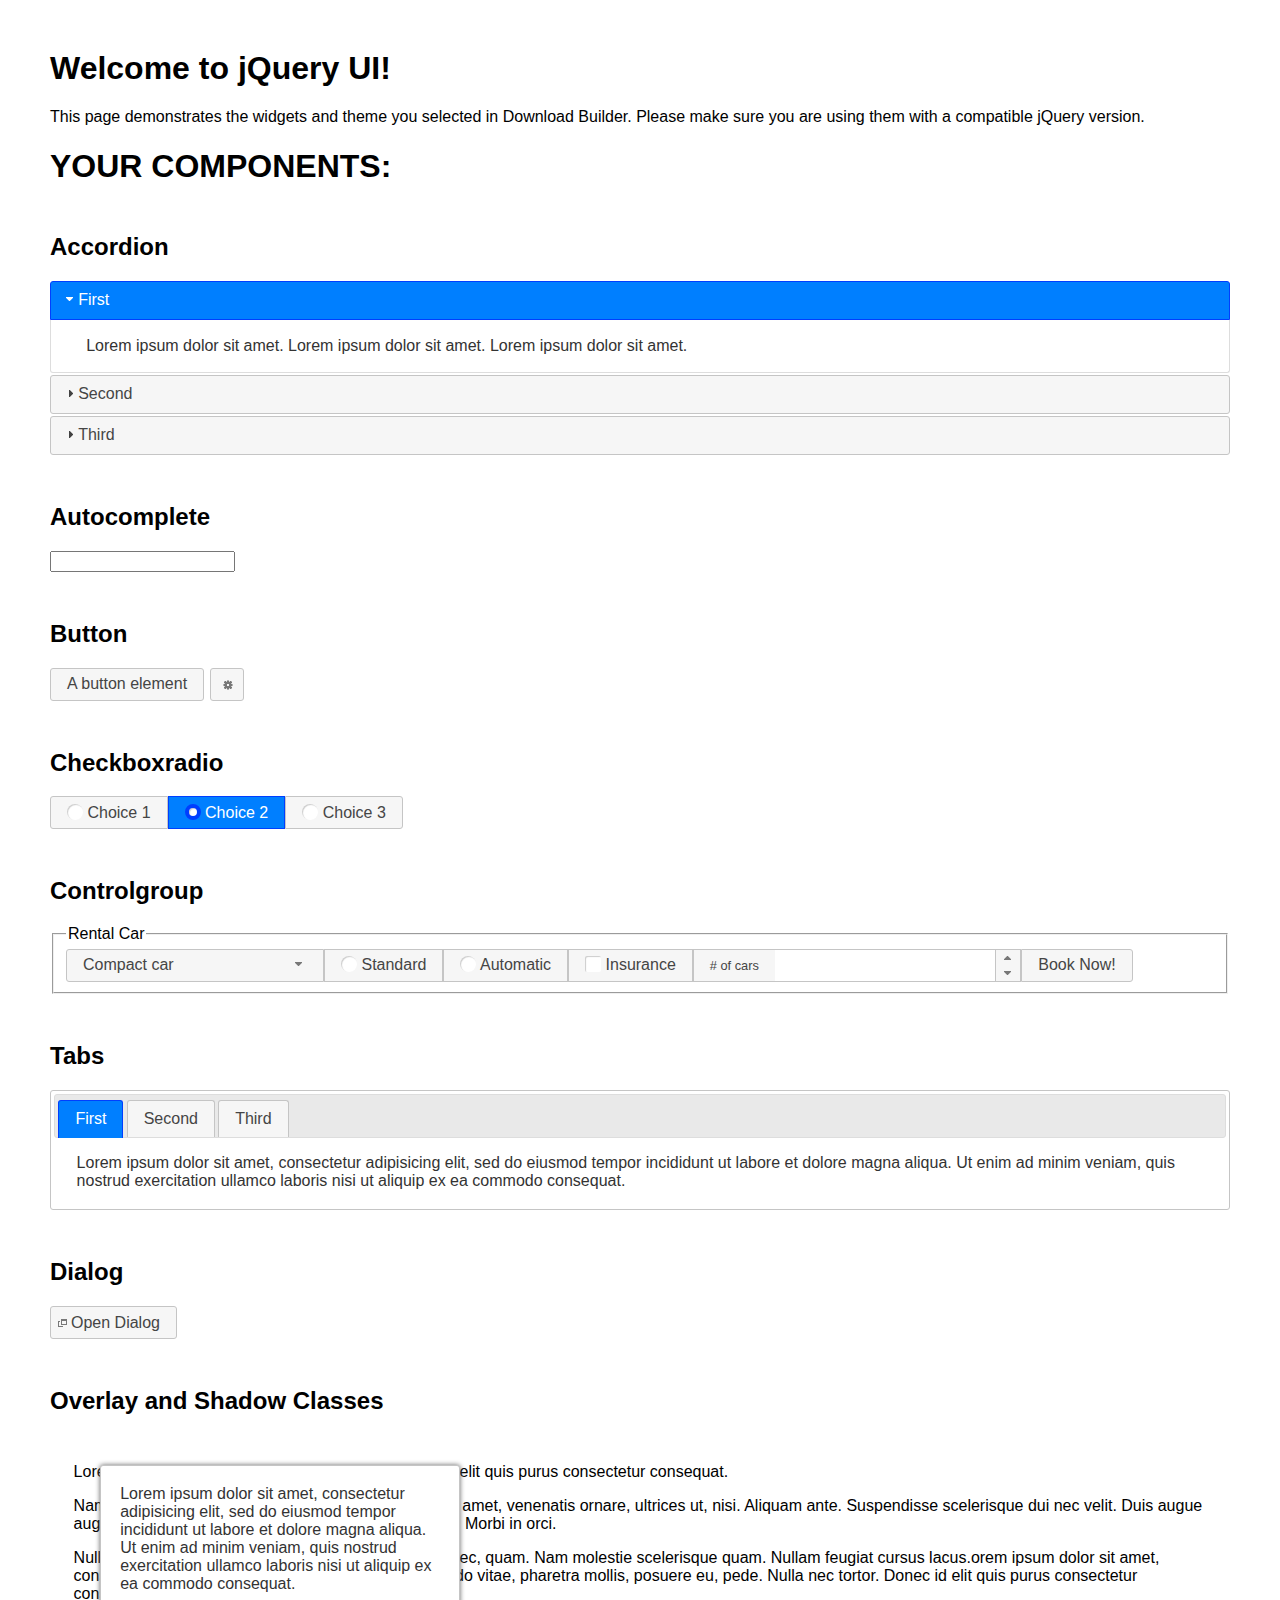
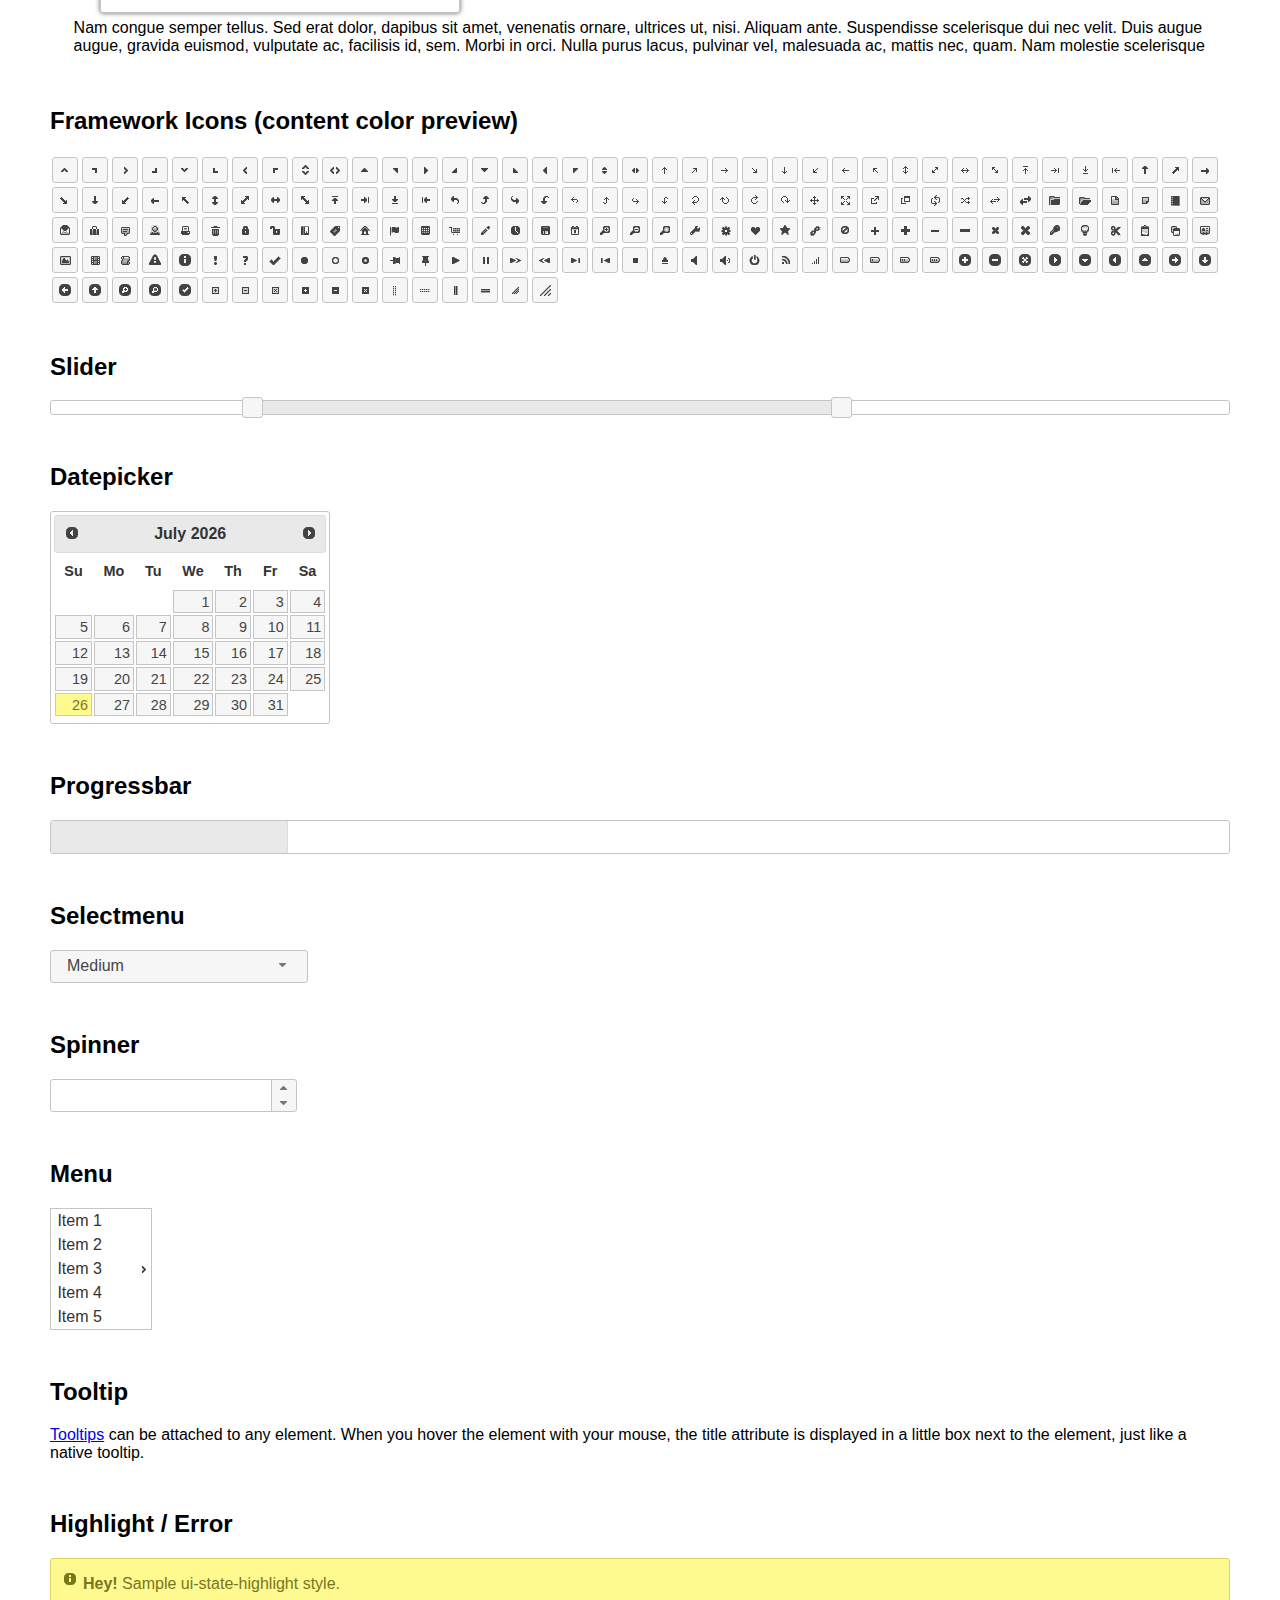
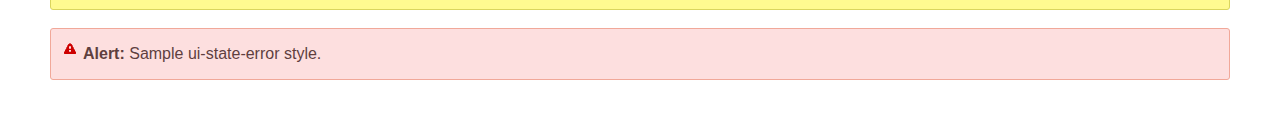
<file: JQuery Web/js/jquery-ui-1.13.2/index.html>
<!doctype html>
<html lang="us">
<head>
	<meta charset="utf-8">
	<title>jQuery UI Example Page</title>
	<link href="jquery-ui.css" rel="stylesheet">
	<style>
	body{
		font-family: "Trebuchet MS", sans-serif;
		margin: 50px;
	}
	.demoHeaders {
		margin-top: 2em;
	}
	#dialog-link {
		padding: .4em 1em .4em 20px;
		text-decoration: none;
		position: relative;
	}
	#dialog-link span.ui-icon {
		margin: 0 5px 0 0;
		position: absolute;
		left: .2em;
		top: 50%;
		margin-top: -8px;
	}
	#icons {
		margin: 0;
		padding: 0;
	}
	#icons li {
		margin: 2px;
		position: relative;
		padding: 4px 0;
		cursor: pointer;
		float: left;
		list-style: none;
	}
	#icons span.ui-icon {
		float: left;
		margin: 0 4px;
	}
	.fakewindowcontain .ui-widget-overlay {
		position: absolute;
	}
	select {
		width: 200px;
	}
	</style>
</head>
<body>

<h1>Welcome to jQuery UI!</h1>

<div class="ui-widget">
	<p>This page demonstrates the widgets and theme you selected in Download Builder. Please make sure you are using them with a compatible jQuery version.</p>
</div>

<h1>YOUR COMPONENTS:</h1>

<!-- Accordion -->
<h2 class="demoHeaders">Accordion</h2>
<div id="accordion">
	<h3>First</h3>
	<div>Lorem ipsum dolor sit amet. Lorem ipsum dolor sit amet. Lorem ipsum dolor sit amet.</div>
	<h3>Second</h3>
	<div>Phasellus mattis tincidunt nibh.</div>
	<h3>Third</h3>
	<div>Nam dui erat, auctor a, dignissim quis.</div>
</div>

<!-- Autocomplete -->
<h2 class="demoHeaders">Autocomplete</h2>
<div>
	<input id="autocomplete" title="type &quot;a&quot;">
</div>

<!-- Button -->
<h2 class="demoHeaders">Button</h2>
<button id="button">A button element</button>
<button id="button-icon">An icon-only button</button>

<!-- Checkboxradio -->
<h2 class="demoHeaders">Checkboxradio</h2>
<form style="margin-top: 1em;">
	<div id="radioset">
		<input type="radio" id="radio1" name="radio"><label for="radio1">Choice 1</label>
		<input type="radio" id="radio2" name="radio" checked="checked"><label for="radio2">Choice 2</label>
		<input type="radio" id="radio3" name="radio"><label for="radio3">Choice 3</label>
	</div>
</form>

<!-- Controlgroup -->
<h2 class="demoHeaders">Controlgroup</h2>
<fieldset>
	<legend>Rental Car</legend>
	<div id="controlgroup">
		<select id="car-type">
			<option>Compact car</option>
			<option>Midsize car</option>
			<option>Full size car</option>
			<option>SUV</option>
			<option>Luxury</option>
			<option>Truck</option>
			<option>Van</option>
		</select>
		<label for="transmission-standard">Standard</label>
		<input type="radio" name="transmission" id="transmission-standard">
		<label for="transmission-automatic">Automatic</label>
		<input type="radio" name="transmission" id="transmission-automatic">
		<label for="insurance">Insurance</label>
		<input type="checkbox" name="insurance" id="insurance">
		<label for="horizontal-spinner" class="ui-controlgroup-label"># of cars</label>
		<input id="horizontal-spinner" class="ui-spinner-input">
		<button>Book Now!</button>
	</div>
</fieldset>

<!-- Tabs -->
<h2 class="demoHeaders">Tabs</h2>
<div id="tabs">
	<ul>
		<li><a href="#tabs-1">First</a></li>
		<li><a href="#tabs-2">Second</a></li>
		<li><a href="#tabs-3">Third</a></li>
	</ul>
	<div id="tabs-1">Lorem ipsum dolor sit amet, consectetur adipisicing elit, sed do eiusmod tempor incididunt ut labore et dolore magna aliqua. Ut enim ad minim veniam, quis nostrud exercitation ullamco laboris nisi ut aliquip ex ea commodo consequat.</div>
	<div id="tabs-2">Phasellus mattis tincidunt nibh. Cras orci urna, blandit id, pretium vel, aliquet ornare, felis. Maecenas scelerisque sem non nisl. Fusce sed lorem in enim dictum bibendum.</div>
	<div id="tabs-3">Nam dui erat, auctor a, dignissim quis, sollicitudin eu, felis. Pellentesque nisi urna, interdum eget, sagittis et, consequat vestibulum, lacus. Mauris porttitor ullamcorper augue.</div>
</div>

<h2 class="demoHeaders">Dialog</h2>
<p>
	<button id="dialog-link" class="ui-button ui-corner-all ui-widget">
		<span class="ui-icon ui-icon-newwin"></span>Open Dialog
	</button>
</p>

<h2 class="demoHeaders">Overlay and Shadow Classes</h2>
<div style="position: relative; width: 96%; height: 200px; padding:1% 2%; overflow:hidden;" class="fakewindowcontain">
	<p>Lorem ipsum dolor sit amet,  Nulla nec tortor. Donec id elit quis purus consectetur consequat. </p><p>Nam congue semper tellus. Sed erat dolor, dapibus sit amet, venenatis ornare, ultrices ut, nisi. Aliquam ante. Suspendisse scelerisque dui nec velit. Duis augue augue, gravida euismod, vulputate ac, facilisis id, sem. Morbi in orci. </p><p>Nulla purus lacus, pulvinar vel, malesuada ac, mattis nec, quam. Nam molestie scelerisque quam. Nullam feugiat cursus lacus.orem ipsum dolor sit amet, consectetur adipiscing elit. Donec libero risus, commodo vitae, pharetra mollis, posuere eu, pede. Nulla nec tortor. Donec id elit quis purus consectetur consequat. </p><p>Nam congue semper tellus. Sed erat dolor, dapibus sit amet, venenatis ornare, ultrices ut, nisi. Aliquam ante. Suspendisse scelerisque dui nec velit. Duis augue augue, gravida euismod, vulputate ac, facilisis id, sem. Morbi in orci. Nulla purus lacus, pulvinar vel, malesuada ac, mattis nec, quam. Nam molestie scelerisque quam. </p><p>Nullam feugiat cursus lacus.orem ipsum dolor sit amet, consectetur adipiscing elit. Donec libero risus, commodo vitae, pharetra mollis, posuere eu, pede. Nulla nec tortor. Donec id elit quis purus consectetur consequat. Nam congue semper tellus. Sed erat dolor, dapibus sit amet, venenatis ornare, ultrices ut, nisi. Aliquam ante. </p><p>Suspendisse scelerisque dui nec velit. Duis augue augue, gravida euismod, vulputate ac, facilisis id, sem. Morbi in orci. Nulla purus lacus, pulvinar vel, malesuada ac, mattis nec, quam. Nam molestie scelerisque quam. Nullam feugiat cursus lacus.orem ipsum dolor sit amet, consectetur adipiscing elit. Donec libero risus, commodo vitae, pharetra mollis, posuere eu, pede. Nulla nec tortor. Donec id elit quis purus consectetur consequat. Nam congue semper tellus. Sed erat dolor, dapibus sit amet, venenatis ornare, ultrices ut, nisi. </p>

	<!-- ui-dialog -->
	<div class="ui-widget-overlay ui-front"></div>
	<div style="position: absolute; width: 320px; left: 50px; top: 30px; padding: 1.2em" class="ui-widget ui-front ui-widget-content ui-corner-all ui-widget-shadow">
		Lorem ipsum dolor sit amet, consectetur adipisicing elit, sed do eiusmod tempor incididunt ut labore et dolore magna aliqua. Ut enim ad minim veniam, quis nostrud exercitation ullamco laboris nisi ut aliquip ex ea commodo consequat.
	</div>

</div>

<!-- ui-dialog -->
<div id="dialog" title="Dialog Title">
	<p>Lorem ipsum dolor sit amet, consectetur adipisicing elit, sed do eiusmod tempor incididunt ut labore et dolore magna aliqua. Ut enim ad minim veniam, quis nostrud exercitation ullamco laboris nisi ut aliquip ex ea commodo consequat.</p>
</div>


<h2 class="demoHeaders">Framework Icons (content color preview)</h2>
<ul id="icons" class="ui-widget ui-helper-clearfix">
	<li class="ui-state-default ui-corner-all" title=".ui-icon-caret-1-n"><span class="ui-icon ui-icon-caret-1-n"></span></li>
	<li class="ui-state-default ui-corner-all" title=".ui-icon-caret-1-ne"><span class="ui-icon ui-icon-caret-1-ne"></span></li>
	<li class="ui-state-default ui-corner-all" title=".ui-icon-caret-1-e"><span class="ui-icon ui-icon-caret-1-e"></span></li>
	<li class="ui-state-default ui-corner-all" title=".ui-icon-caret-1-se"><span class="ui-icon ui-icon-caret-1-se"></span></li>
	<li class="ui-state-default ui-corner-all" title=".ui-icon-caret-1-s"><span class="ui-icon ui-icon-caret-1-s"></span></li>
	<li class="ui-state-default ui-corner-all" title=".ui-icon-caret-1-sw"><span class="ui-icon ui-icon-caret-1-sw"></span></li>
	<li class="ui-state-default ui-corner-all" title=".ui-icon-caret-1-w"><span class="ui-icon ui-icon-caret-1-w"></span></li>
	<li class="ui-state-default ui-corner-all" title=".ui-icon-caret-1-nw"><span class="ui-icon ui-icon-caret-1-nw"></span></li>
	<li class="ui-state-default ui-corner-all" title=".ui-icon-caret-2-n-s"><span class="ui-icon ui-icon-caret-2-n-s"></span></li>
	<li class="ui-state-default ui-corner-all" title=".ui-icon-caret-2-e-w"><span class="ui-icon ui-icon-caret-2-e-w"></span></li>
	<li class="ui-state-default ui-corner-all" title=".ui-icon-triangle-1-n"><span class="ui-icon ui-icon-triangle-1-n"></span></li>
	<li class="ui-state-default ui-corner-all" title=".ui-icon-triangle-1-ne"><span class="ui-icon ui-icon-triangle-1-ne"></span></li>
	<li class="ui-state-default ui-corner-all" title=".ui-icon-triangle-1-e"><span class="ui-icon ui-icon-triangle-1-e"></span></li>
	<li class="ui-state-default ui-corner-all" title=".ui-icon-triangle-1-se"><span class="ui-icon ui-icon-triangle-1-se"></span></li>
	<li class="ui-state-default ui-corner-all" title=".ui-icon-triangle-1-s"><span class="ui-icon ui-icon-triangle-1-s"></span></li>
	<li class="ui-state-default ui-corner-all" title=".ui-icon-triangle-1-sw"><span class="ui-icon ui-icon-triangle-1-sw"></span></li>
	<li class="ui-state-default ui-corner-all" title=".ui-icon-triangle-1-w"><span class="ui-icon ui-icon-triangle-1-w"></span></li>
	<li class="ui-state-default ui-corner-all" title=".ui-icon-triangle-1-nw"><span class="ui-icon ui-icon-triangle-1-nw"></span></li>
	<li class="ui-state-default ui-corner-all" title=".ui-icon-triangle-2-n-s"><span class="ui-icon ui-icon-triangle-2-n-s"></span></li>
	<li class="ui-state-default ui-corner-all" title=".ui-icon-triangle-2-e-w"><span class="ui-icon ui-icon-triangle-2-e-w"></span></li>
	<li class="ui-state-default ui-corner-all" title=".ui-icon-arrow-1-n"><span class="ui-icon ui-icon-arrow-1-n"></span></li>
	<li class="ui-state-default ui-corner-all" title=".ui-icon-arrow-1-ne"><span class="ui-icon ui-icon-arrow-1-ne"></span></li>
	<li class="ui-state-default ui-corner-all" title=".ui-icon-arrow-1-e"><span class="ui-icon ui-icon-arrow-1-e"></span></li>
	<li class="ui-state-default ui-corner-all" title=".ui-icon-arrow-1-se"><span class="ui-icon ui-icon-arrow-1-se"></span></li>
	<li class="ui-state-default ui-corner-all" title=".ui-icon-arrow-1-s"><span class="ui-icon ui-icon-arrow-1-s"></span></li>
	<li class="ui-state-default ui-corner-all" title=".ui-icon-arrow-1-sw"><span class="ui-icon ui-icon-arrow-1-sw"></span></li>
	<li class="ui-state-default ui-corner-all" title=".ui-icon-arrow-1-w"><span class="ui-icon ui-icon-arrow-1-w"></span></li>
	<li class="ui-state-default ui-corner-all" title=".ui-icon-arrow-1-nw"><span class="ui-icon ui-icon-arrow-1-nw"></span></li>
	<li class="ui-state-default ui-corner-all" title=".ui-icon-arrow-2-n-s"><span class="ui-icon ui-icon-arrow-2-n-s"></span></li>
	<li class="ui-state-default ui-corner-all" title=".ui-icon-arrow-2-ne-sw"><span class="ui-icon ui-icon-arrow-2-ne-sw"></span></li>
	<li class="ui-state-default ui-corner-all" title=".ui-icon-arrow-2-e-w"><span class="ui-icon ui-icon-arrow-2-e-w"></span></li>
	<li class="ui-state-default ui-corner-all" title=".ui-icon-arrow-2-se-nw"><span class="ui-icon ui-icon-arrow-2-se-nw"></span></li>
	<li class="ui-state-default ui-corner-all" title=".ui-icon-arrowstop-1-n"><span class="ui-icon ui-icon-arrowstop-1-n"></span></li>
	<li class="ui-state-default ui-corner-all" title=".ui-icon-arrowstop-1-e"><span class="ui-icon ui-icon-arrowstop-1-e"></span></li>
	<li class="ui-state-default ui-corner-all" title=".ui-icon-arrowstop-1-s"><span class="ui-icon ui-icon-arrowstop-1-s"></span></li>
	<li class="ui-state-default ui-corner-all" title=".ui-icon-arrowstop-1-w"><span class="ui-icon ui-icon-arrowstop-1-w"></span></li>
	<li class="ui-state-default ui-corner-all" title=".ui-icon-arrowthick-1-n"><span class="ui-icon ui-icon-arrowthick-1-n"></span></li>
	<li class="ui-state-default ui-corner-all" title=".ui-icon-arrowthick-1-ne"><span class="ui-icon ui-icon-arrowthick-1-ne"></span></li>
	<li class="ui-state-default ui-corner-all" title=".ui-icon-arrowthick-1-e"><span class="ui-icon ui-icon-arrowthick-1-e"></span></li>
	<li class="ui-state-default ui-corner-all" title=".ui-icon-arrowthick-1-se"><span class="ui-icon ui-icon-arrowthick-1-se"></span></li>
	<li class="ui-state-default ui-corner-all" title=".ui-icon-arrowthick-1-s"><span class="ui-icon ui-icon-arrowthick-1-s"></span></li>
	<li class="ui-state-default ui-corner-all" title=".ui-icon-arrowthick-1-sw"><span class="ui-icon ui-icon-arrowthick-1-sw"></span></li>
	<li class="ui-state-default ui-corner-all" title=".ui-icon-arrowthick-1-w"><span class="ui-icon ui-icon-arrowthick-1-w"></span></li>
	<li class="ui-state-default ui-corner-all" title=".ui-icon-arrowthick-1-nw"><span class="ui-icon ui-icon-arrowthick-1-nw"></span></li>
	<li class="ui-state-default ui-corner-all" title=".ui-icon-arrowthick-2-n-s"><span class="ui-icon ui-icon-arrowthick-2-n-s"></span></li>
	<li class="ui-state-default ui-corner-all" title=".ui-icon-arrowthick-2-ne-sw"><span class="ui-icon ui-icon-arrowthick-2-ne-sw"></span></li>
	<li class="ui-state-default ui-corner-all" title=".ui-icon-arrowthick-2-e-w"><span class="ui-icon ui-icon-arrowthick-2-e-w"></span></li>
	<li class="ui-state-default ui-corner-all" title=".ui-icon-arrowthick-2-se-nw"><span class="ui-icon ui-icon-arrowthick-2-se-nw"></span></li>
	<li class="ui-state-default ui-corner-all" title=".ui-icon-arrowthickstop-1-n"><span class="ui-icon ui-icon-arrowthickstop-1-n"></span></li>
	<li class="ui-state-default ui-corner-all" title=".ui-icon-arrowthickstop-1-e"><span class="ui-icon ui-icon-arrowthickstop-1-e"></span></li>
	<li class="ui-state-default ui-corner-all" title=".ui-icon-arrowthickstop-1-s"><span class="ui-icon ui-icon-arrowthickstop-1-s"></span></li>
	<li class="ui-state-default ui-corner-all" title=".ui-icon-arrowthickstop-1-w"><span class="ui-icon ui-icon-arrowthickstop-1-w"></span></li>
	<li class="ui-state-default ui-corner-all" title=".ui-icon-arrowreturnthick-1-w"><span class="ui-icon ui-icon-arrowreturnthick-1-w"></span></li>
	<li class="ui-state-default ui-corner-all" title=".ui-icon-arrowreturnthick-1-n"><span class="ui-icon ui-icon-arrowreturnthick-1-n"></span></li>
	<li class="ui-state-default ui-corner-all" title=".ui-icon-arrowreturnthick-1-e"><span class="ui-icon ui-icon-arrowreturnthick-1-e"></span></li>
	<li class="ui-state-default ui-corner-all" title=".ui-icon-arrowreturnthick-1-s"><span class="ui-icon ui-icon-arrowreturnthick-1-s"></span></li>
	<li class="ui-state-default ui-corner-all" title=".ui-icon-arrowreturn-1-w"><span class="ui-icon ui-icon-arrowreturn-1-w"></span></li>
	<li class="ui-state-default ui-corner-all" title=".ui-icon-arrowreturn-1-n"><span class="ui-icon ui-icon-arrowreturn-1-n"></span></li>
	<li class="ui-state-default ui-corner-all" title=".ui-icon-arrowreturn-1-e"><span class="ui-icon ui-icon-arrowreturn-1-e"></span></li>
	<li class="ui-state-default ui-corner-all" title=".ui-icon-arrowreturn-1-s"><span class="ui-icon ui-icon-arrowreturn-1-s"></span></li>
	<li class="ui-state-default ui-corner-all" title=".ui-icon-arrowrefresh-1-w"><span class="ui-icon ui-icon-arrowrefresh-1-w"></span></li>
	<li class="ui-state-default ui-corner-all" title=".ui-icon-arrowrefresh-1-n"><span class="ui-icon ui-icon-arrowrefresh-1-n"></span></li>
	<li class="ui-state-default ui-corner-all" title=".ui-icon-arrowrefresh-1-e"><span class="ui-icon ui-icon-arrowrefresh-1-e"></span></li>
	<li class="ui-state-default ui-corner-all" title=".ui-icon-arrowrefresh-1-s"><span class="ui-icon ui-icon-arrowrefresh-1-s"></span></li>
	<li class="ui-state-default ui-corner-all" title=".ui-icon-arrow-4"><span class="ui-icon ui-icon-arrow-4"></span></li>
	<li class="ui-state-default ui-corner-all" title=".ui-icon-arrow-4-diag"><span class="ui-icon ui-icon-arrow-4-diag"></span></li>
	<li class="ui-state-default ui-corner-all" title=".ui-icon-extlink"><span class="ui-icon ui-icon-extlink"></span></li>
	<li class="ui-state-default ui-corner-all" title=".ui-icon-newwin"><span class="ui-icon ui-icon-newwin"></span></li>
	<li class="ui-state-default ui-corner-all" title=".ui-icon-refresh"><span class="ui-icon ui-icon-refresh"></span></li>
	<li class="ui-state-default ui-corner-all" title=".ui-icon-shuffle"><span class="ui-icon ui-icon-shuffle"></span></li>
	<li class="ui-state-default ui-corner-all" title=".ui-icon-transfer-e-w"><span class="ui-icon ui-icon-transfer-e-w"></span></li>
	<li class="ui-state-default ui-corner-all" title=".ui-icon-transferthick-e-w"><span class="ui-icon ui-icon-transferthick-e-w"></span></li>
	<li class="ui-state-default ui-corner-all" title=".ui-icon-folder-collapsed"><span class="ui-icon ui-icon-folder-collapsed"></span></li>
	<li class="ui-state-default ui-corner-all" title=".ui-icon-folder-open"><span class="ui-icon ui-icon-folder-open"></span></li>
	<li class="ui-state-default ui-corner-all" title=".ui-icon-document"><span class="ui-icon ui-icon-document"></span></li>
	<li class="ui-state-default ui-corner-all" title=".ui-icon-document-b"><span class="ui-icon ui-icon-document-b"></span></li>
	<li class="ui-state-default ui-corner-all" title=".ui-icon-note"><span class="ui-icon ui-icon-note"></span></li>
	<li class="ui-state-default ui-corner-all" title=".ui-icon-mail-closed"><span class="ui-icon ui-icon-mail-closed"></span></li>
	<li class="ui-state-default ui-corner-all" title=".ui-icon-mail-open"><span class="ui-icon ui-icon-mail-open"></span></li>
	<li class="ui-state-default ui-corner-all" title=".ui-icon-suitcase"><span class="ui-icon ui-icon-suitcase"></span></li>
	<li class="ui-state-default ui-corner-all" title=".ui-icon-comment"><span class="ui-icon ui-icon-comment"></span></li>
	<li class="ui-state-default ui-corner-all" title=".ui-icon-person"><span class="ui-icon ui-icon-person"></span></li>
	<li class="ui-state-default ui-corner-all" title=".ui-icon-print"><span class="ui-icon ui-icon-print"></span></li>
	<li class="ui-state-default ui-corner-all" title=".ui-icon-trash"><span class="ui-icon ui-icon-trash"></span></li>
	<li class="ui-state-default ui-corner-all" title=".ui-icon-locked"><span class="ui-icon ui-icon-locked"></span></li>
	<li class="ui-state-default ui-corner-all" title=".ui-icon-unlocked"><span class="ui-icon ui-icon-unlocked"></span></li>
	<li class="ui-state-default ui-corner-all" title=".ui-icon-bookmark"><span class="ui-icon ui-icon-bookmark"></span></li>
	<li class="ui-state-default ui-corner-all" title=".ui-icon-tag"><span class="ui-icon ui-icon-tag"></span></li>
	<li class="ui-state-default ui-corner-all" title=".ui-icon-home"><span class="ui-icon ui-icon-home"></span></li>
	<li class="ui-state-default ui-corner-all" title=".ui-icon-flag"><span class="ui-icon ui-icon-flag"></span></li>
	<li class="ui-state-default ui-corner-all" title=".ui-icon-calculator"><span class="ui-icon ui-icon-calculator"></span></li>
	<li class="ui-state-default ui-corner-all" title=".ui-icon-cart"><span class="ui-icon ui-icon-cart"></span></li>
	<li class="ui-state-default ui-corner-all" title=".ui-icon-pencil"><span class="ui-icon ui-icon-pencil"></span></li>
	<li class="ui-state-default ui-corner-all" title=".ui-icon-clock"><span class="ui-icon ui-icon-clock"></span></li>
	<li class="ui-state-default ui-corner-all" title=".ui-icon-disk"><span class="ui-icon ui-icon-disk"></span></li>
	<li class="ui-state-default ui-corner-all" title=".ui-icon-calendar"><span class="ui-icon ui-icon-calendar"></span></li>
	<li class="ui-state-default ui-corner-all" title=".ui-icon-zoomin"><span class="ui-icon ui-icon-zoomin"></span></li>
	<li class="ui-state-default ui-corner-all" title=".ui-icon-zoomout"><span class="ui-icon ui-icon-zoomout"></span></li>
	<li class="ui-state-default ui-corner-all" title=".ui-icon-search"><span class="ui-icon ui-icon-search"></span></li>
	<li class="ui-state-default ui-corner-all" title=".ui-icon-wrench"><span class="ui-icon ui-icon-wrench"></span></li>
	<li class="ui-state-default ui-corner-all" title=".ui-icon-gear"><span class="ui-icon ui-icon-gear"></span></li>
	<li class="ui-state-default ui-corner-all" title=".ui-icon-heart"><span class="ui-icon ui-icon-heart"></span></li>
	<li class="ui-state-default ui-corner-all" title=".ui-icon-star"><span class="ui-icon ui-icon-star"></span></li>
	<li class="ui-state-default ui-corner-all" title=".ui-icon-link"><span class="ui-icon ui-icon-link"></span></li>
	<li class="ui-state-default ui-corner-all" title=".ui-icon-cancel"><span class="ui-icon ui-icon-cancel"></span></li>
	<li class="ui-state-default ui-corner-all" title=".ui-icon-plus"><span class="ui-icon ui-icon-plus"></span></li>
	<li class="ui-state-default ui-corner-all" title=".ui-icon-plusthick"><span class="ui-icon ui-icon-plusthick"></span></li>
	<li class="ui-state-default ui-corner-all" title=".ui-icon-minus"><span class="ui-icon ui-icon-minus"></span></li>
	<li class="ui-state-default ui-corner-all" title=".ui-icon-minusthick"><span class="ui-icon ui-icon-minusthick"></span></li>
	<li class="ui-state-default ui-corner-all" title=".ui-icon-close"><span class="ui-icon ui-icon-close"></span></li>
	<li class="ui-state-default ui-corner-all" title=".ui-icon-closethick"><span class="ui-icon ui-icon-closethick"></span></li>
	<li class="ui-state-default ui-corner-all" title=".ui-icon-key"><span class="ui-icon ui-icon-key"></span></li>
	<li class="ui-state-default ui-corner-all" title=".ui-icon-lightbulb"><span class="ui-icon ui-icon-lightbulb"></span></li>
	<li class="ui-state-default ui-corner-all" title=".ui-icon-scissors"><span class="ui-icon ui-icon-scissors"></span></li>
	<li class="ui-state-default ui-corner-all" title=".ui-icon-clipboard"><span class="ui-icon ui-icon-clipboard"></span></li>
	<li class="ui-state-default ui-corner-all" title=".ui-icon-copy"><span class="ui-icon ui-icon-copy"></span></li>
	<li class="ui-state-default ui-corner-all" title=".ui-icon-contact"><span class="ui-icon ui-icon-contact"></span></li>
	<li class="ui-state-default ui-corner-all" title=".ui-icon-image"><span class="ui-icon ui-icon-image"></span></li>
	<li class="ui-state-default ui-corner-all" title=".ui-icon-video"><span class="ui-icon ui-icon-video"></span></li>
	<li class="ui-state-default ui-corner-all" title=".ui-icon-script"><span class="ui-icon ui-icon-script"></span></li>
	<li class="ui-state-default ui-corner-all" title=".ui-icon-alert"><span class="ui-icon ui-icon-alert"></span></li>
	<li class="ui-state-default ui-corner-all" title=".ui-icon-info"><span class="ui-icon ui-icon-info"></span></li>
	<li class="ui-state-default ui-corner-all" title=".ui-icon-notice"><span class="ui-icon ui-icon-notice"></span></li>
	<li class="ui-state-default ui-corner-all" title=".ui-icon-help"><span class="ui-icon ui-icon-help"></span></li>
	<li class="ui-state-default ui-corner-all" title=".ui-icon-check"><span class="ui-icon ui-icon-check"></span></li>
	<li class="ui-state-default ui-corner-all" title=".ui-icon-bullet"><span class="ui-icon ui-icon-bullet"></span></li>
	<li class="ui-state-default ui-corner-all" title=".ui-icon-radio-off"><span class="ui-icon ui-icon-radio-off"></span></li>
	<li class="ui-state-default ui-corner-all" title=".ui-icon-radio-on"><span class="ui-icon ui-icon-radio-on"></span></li>
	<li class="ui-state-default ui-corner-all" title=".ui-icon-pin-w"><span class="ui-icon ui-icon-pin-w"></span></li>
	<li class="ui-state-default ui-corner-all" title=".ui-icon-pin-s"><span class="ui-icon ui-icon-pin-s"></span></li>
	<li class="ui-state-default ui-corner-all" title=".ui-icon-play"><span class="ui-icon ui-icon-play"></span></li>
	<li class="ui-state-default ui-corner-all" title=".ui-icon-pause"><span class="ui-icon ui-icon-pause"></span></li>
	<li class="ui-state-default ui-corner-all" title=".ui-icon-seek-next"><span class="ui-icon ui-icon-seek-next"></span></li>
	<li class="ui-state-default ui-corner-all" title=".ui-icon-seek-prev"><span class="ui-icon ui-icon-seek-prev"></span></li>
	<li class="ui-state-default ui-corner-all" title=".ui-icon-seek-end"><span class="ui-icon ui-icon-seek-end"></span></li>
	<li class="ui-state-default ui-corner-all" title=".ui-icon-seek-first"><span class="ui-icon ui-icon-seek-first"></span></li>
	<li class="ui-state-default ui-corner-all" title=".ui-icon-stop"><span class="ui-icon ui-icon-stop"></span></li>
	<li class="ui-state-default ui-corner-all" title=".ui-icon-eject"><span class="ui-icon ui-icon-eject"></span></li>
	<li class="ui-state-default ui-corner-all" title=".ui-icon-volume-off"><span class="ui-icon ui-icon-volume-off"></span></li>
	<li class="ui-state-default ui-corner-all" title=".ui-icon-volume-on"><span class="ui-icon ui-icon-volume-on"></span></li>
	<li class="ui-state-default ui-corner-all" title=".ui-icon-power"><span class="ui-icon ui-icon-power"></span></li>
	<li class="ui-state-default ui-corner-all" title=".ui-icon-signal-diag"><span class="ui-icon ui-icon-signal-diag"></span></li>
	<li class="ui-state-default ui-corner-all" title=".ui-icon-signal"><span class="ui-icon ui-icon-signal"></span></li>
	<li class="ui-state-default ui-corner-all" title=".ui-icon-battery-0"><span class="ui-icon ui-icon-battery-0"></span></li>
	<li class="ui-state-default ui-corner-all" title=".ui-icon-battery-1"><span class="ui-icon ui-icon-battery-1"></span></li>
	<li class="ui-state-default ui-corner-all" title=".ui-icon-battery-2"><span class="ui-icon ui-icon-battery-2"></span></li>
	<li class="ui-state-default ui-corner-all" title=".ui-icon-battery-3"><span class="ui-icon ui-icon-battery-3"></span></li>
	<li class="ui-state-default ui-corner-all" title=".ui-icon-circle-plus"><span class="ui-icon ui-icon-circle-plus"></span></li>
	<li class="ui-state-default ui-corner-all" title=".ui-icon-circle-minus"><span class="ui-icon ui-icon-circle-minus"></span></li>
	<li class="ui-state-default ui-corner-all" title=".ui-icon-circle-close"><span class="ui-icon ui-icon-circle-close"></span></li>
	<li class="ui-state-default ui-corner-all" title=".ui-icon-circle-triangle-e"><span class="ui-icon ui-icon-circle-triangle-e"></span></li>
	<li class="ui-state-default ui-corner-all" title=".ui-icon-circle-triangle-s"><span class="ui-icon ui-icon-circle-triangle-s"></span></li>
	<li class="ui-state-default ui-corner-all" title=".ui-icon-circle-triangle-w"><span class="ui-icon ui-icon-circle-triangle-w"></span></li>
	<li class="ui-state-default ui-corner-all" title=".ui-icon-circle-triangle-n"><span class="ui-icon ui-icon-circle-triangle-n"></span></li>
	<li class="ui-state-default ui-corner-all" title=".ui-icon-circle-arrow-e"><span class="ui-icon ui-icon-circle-arrow-e"></span></li>
	<li class="ui-state-default ui-corner-all" title=".ui-icon-circle-arrow-s"><span class="ui-icon ui-icon-circle-arrow-s"></span></li>
	<li class="ui-state-default ui-corner-all" title=".ui-icon-circle-arrow-w"><span class="ui-icon ui-icon-circle-arrow-w"></span></li>
	<li class="ui-state-default ui-corner-all" title=".ui-icon-circle-arrow-n"><span class="ui-icon ui-icon-circle-arrow-n"></span></li>
	<li class="ui-state-default ui-corner-all" title=".ui-icon-circle-zoomin"><span class="ui-icon ui-icon-circle-zoomin"></span></li>
	<li class="ui-state-default ui-corner-all" title=".ui-icon-circle-zoomout"><span class="ui-icon ui-icon-circle-zoomout"></span></li>
	<li class="ui-state-default ui-corner-all" title=".ui-icon-circle-check"><span class="ui-icon ui-icon-circle-check"></span></li>
	<li class="ui-state-default ui-corner-all" title=".ui-icon-circlesmall-plus"><span class="ui-icon ui-icon-circlesmall-plus"></span></li>
	<li class="ui-state-default ui-corner-all" title=".ui-icon-circlesmall-minus"><span class="ui-icon ui-icon-circlesmall-minus"></span></li>
	<li class="ui-state-default ui-corner-all" title=".ui-icon-circlesmall-close"><span class="ui-icon ui-icon-circlesmall-close"></span></li>
	<li class="ui-state-default ui-corner-all" title=".ui-icon-squaresmall-plus"><span class="ui-icon ui-icon-squaresmall-plus"></span></li>
	<li class="ui-state-default ui-corner-all" title=".ui-icon-squaresmall-minus"><span class="ui-icon ui-icon-squaresmall-minus"></span></li>
	<li class="ui-state-default ui-corner-all" title=".ui-icon-squaresmall-close"><span class="ui-icon ui-icon-squaresmall-close"></span></li>
	<li class="ui-state-default ui-corner-all" title=".ui-icon-grip-dotted-vertical"><span class="ui-icon ui-icon-grip-dotted-vertical"></span></li>
	<li class="ui-state-default ui-corner-all" title=".ui-icon-grip-dotted-horizontal"><span class="ui-icon ui-icon-grip-dotted-horizontal"></span></li>
	<li class="ui-state-default ui-corner-all" title=".ui-icon-grip-solid-vertical"><span class="ui-icon ui-icon-grip-solid-vertical"></span></li>
	<li class="ui-state-default ui-corner-all" title=".ui-icon-grip-solid-horizontal"><span class="ui-icon ui-icon-grip-solid-horizontal"></span></li>
	<li class="ui-state-default ui-corner-all" title=".ui-icon-gripsmall-diagonal-se"><span class="ui-icon ui-icon-gripsmall-diagonal-se"></span></li>
	<li class="ui-state-default ui-corner-all" title=".ui-icon-grip-diagonal-se"><span class="ui-icon ui-icon-grip-diagonal-se"></span></li>
</ul>

<!-- Slider -->
<h2 class="demoHeaders">Slider</h2>
<div id="slider"></div>

<!-- Datepicker -->
<h2 class="demoHeaders">Datepicker</h2>
<div id="datepicker"></div>

<!-- Progressbar -->
<h2 class="demoHeaders">Progressbar</h2>
<div id="progressbar"></div>

<!-- Progressbar -->
<h2 class="demoHeaders">Selectmenu</h2>
<select id="selectmenu">
	<option>Slower</option>
	<option>Slow</option>
	<option selected="selected">Medium</option>
	<option>Fast</option>
	<option>Faster</option>
</select>

<!-- Spinner -->
<h2 class="demoHeaders">Spinner</h2>
<input id="spinner">

<!-- Menu -->
<h2 class="demoHeaders">Menu</h2>
<ul style="width:100px;" id="menu">
	<li><div>Item 1</div></li>
	<li><div>Item 2</div></li>
	<li><div>Item 3</div>
		<ul>
			<li><div>Item 3-1</div></li>
			<li><div>Item 3-2</div></li>
			<li><div>Item 3-3</div></li>
			<li><div>Item 3-4</div></li>
			<li><div>Item 3-5</div></li>
		</ul>
	</li>
	<li><div>Item 4</div></li>
	<li><div>Item 5</div></li>
</ul>

<!-- Tooltip -->
<h2 class="demoHeaders">Tooltip</h2>
<p id="tooltip">
	<a href="#" title="That&apos;s what this widget is">Tooltips</a> can be attached to any element. When you hover
the element with your mouse, the title attribute is displayed in a little box next to the element, just like a native tooltip.
</p>

<!-- Highlight / Error -->
<h2 class="demoHeaders">Highlight / Error</h2>
<div class="ui-widget">
	<div class="ui-state-highlight ui-corner-all" style="margin-top: 20px; padding: 0 .7em;">
		<p><span class="ui-icon ui-icon-info" style="float: left; margin-right: .3em;"></span>
		<strong>Hey!</strong> Sample ui-state-highlight style.</p>
	</div>
</div>
<br>
<div class="ui-widget">
	<div class="ui-state-error ui-corner-all" style="padding: 0 .7em;">
		<p><span class="ui-icon ui-icon-alert" style="float: left; margin-right: .3em;"></span>
		<strong>Alert:</strong> Sample ui-state-error style.</p>
	</div>
</div>

<script src="external/jquery/jquery.js"></script>
<script src="jquery-ui.js"></script>
<script>
$( "#accordion" ).accordion();

var availableTags = [
	"ActionScript",
	"AppleScript",
	"Asp",
	"BASIC",
	"C",
	"C++",
	"Clojure",
	"COBOL",
	"ColdFusion",
	"Erlang",
	"Fortran",
	"Groovy",
	"Haskell",
	"Java",
	"JavaScript",
	"Lisp",
	"Perl",
	"PHP",
	"Python",
	"Ruby",
	"Scala",
	"Scheme"
];
$( "#autocomplete" ).autocomplete({
	source: availableTags
});

$( "#button" ).button();
$( "#button-icon" ).button({
	icon: "ui-icon-gear",
	showLabel: false
});

$( "#radioset" ).buttonset();

$( "#controlgroup" ).controlgroup();

$( "#tabs" ).tabs();

$( "#dialog" ).dialog({
	autoOpen: false,
	width: 400,
	buttons: [
		{
			text: "Ok",
			click: function() {
				$( this ).dialog( "close" );
			}
		},
		{
			text: "Cancel",
			click: function() {
				$( this ).dialog( "close" );
			}
		}
	]
});

// Link to open the dialog
$( "#dialog-link" ).click(function( event ) {
	$( "#dialog" ).dialog( "open" );
	event.preventDefault();
});

$( "#datepicker" ).datepicker({
	inline: true
});

$( "#slider" ).slider({
	range: true,
	values: [ 17, 67 ]
});

$( "#progressbar" ).progressbar({
	value: 20
});

$( "#spinner" ).spinner();

$( "#menu" ).menu();

$( "#tooltip" ).tooltip();

$( "#selectmenu" ).selectmenu();

// Hover states on the static widgets
$( "#dialog-link, #icons li" ).hover(
	function() {
		$( this ).addClass( "ui-state-hover" );
	},
	function() {
		$( this ).removeClass( "ui-state-hover" );
	}
);
</script>
</body>
</html>
</file>
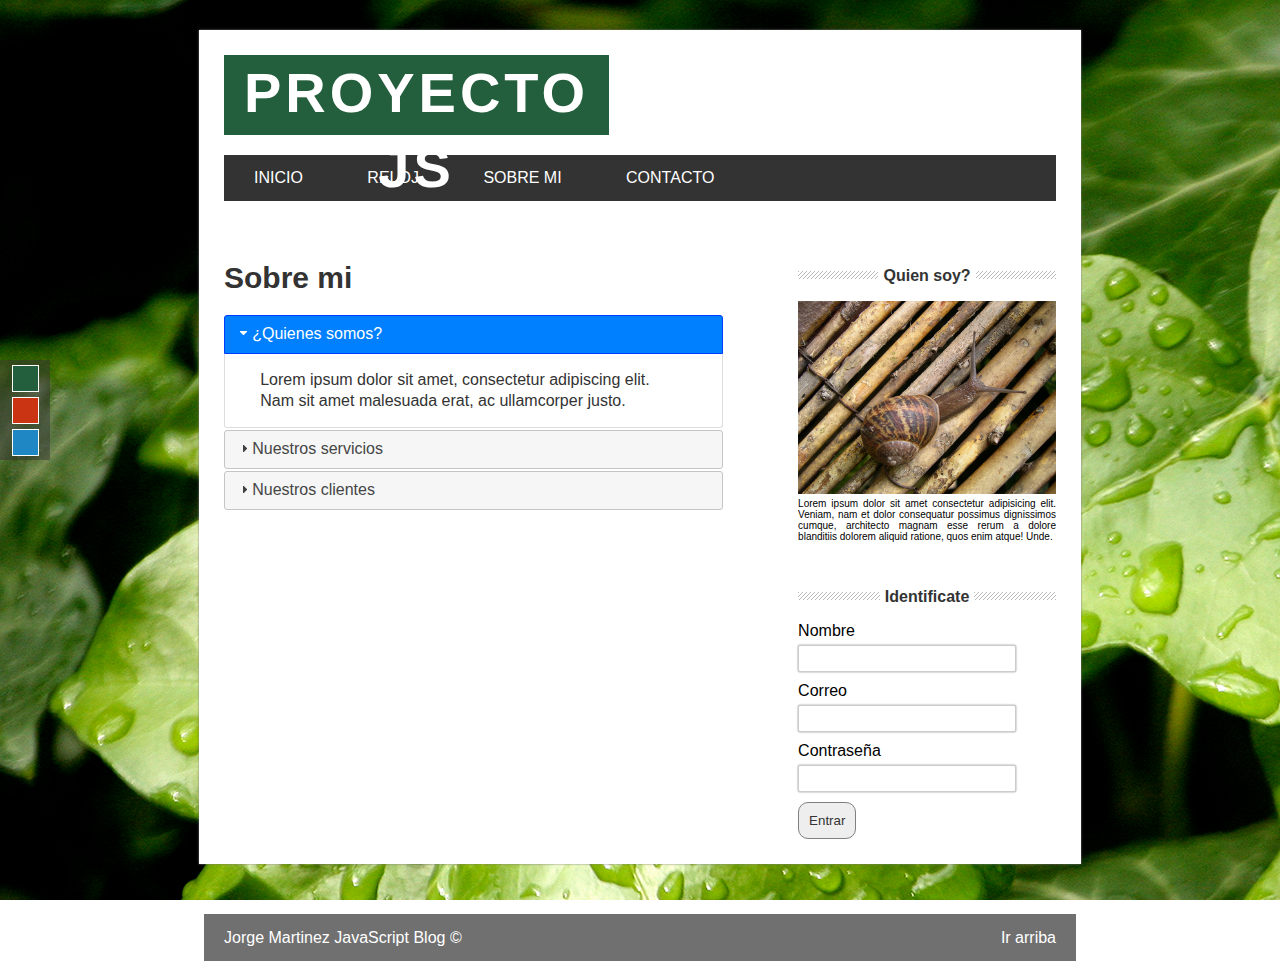
<file: JQuery Web/about.html>
<!DOCTYPE html>
<html lang="es">

<head>
    <meta charset="UTF-8">
    <meta name="viewport" content="width=device-width, initial-scale=1.0">
    <title>Proyecto con JavaScript</title>

    <!-- Estilos CSS -->
    <link rel="stylesheet" type="text/css" href="css/style.css">
    <link id="theme" rel="stylesheet" type="text/css" href="css/green.css">
    <!--JQuery -->

    <script src="js/jquery-3.7.1.min.js"></script>
    <link rel="stylesheet" href="js/jquery-ui-1.13.2/jquery-ui.min.css">
    <link rel="stylesheet" href="js/jquery-ui-1.13.2/jquery-ui.structure.min.css">
    <link rel="stylesheet" href="js/jquery-ui-1.13.2/jquery-ui.theme.min.css">
    <script type="text/javascript" src="js/jquery-ui-1.13.2/jquery-ui.min.js"></script>



    <!-- Mis Scripts -->

    <script type="text/JavaScript" src="js/main.js"></script>


</head>

<body>
    <div id="selector-theme">
        <div id="to-green"></div>
        <div id="to-red"></div>
        <div id="to-blue"></div>
    </div>
    <section id="global">
        <!-- Cabecera -->

        <header>
            <div id="logo">
                <h1>Proyecto JS</h1>
            </div>
            <div class="clearfix"></div>
            <nav id="menu">
                <ul>
                    <li><a href="index.html">Inicio</a></li>
                    <li><a href="reloj.html">Reloj</a></li>
                    <li><a href="about.html">Sobre mi</a></li>
                    <li><a href="contact.html">Contacto</a></li>

                </ul>

            </nav>
        </header>



        <!-- Contenido -->
        <section id="content">
            <div id="box">
                <!-- Cargar acordeon -->
                <h2>Sobre mi</h2>
                <div id="acordeon">
                    <h3>¿Quienes somos?</h3>
                    <div>
                        <p>
                            Lorem ipsum dolor sit amet, consectetur adipiscing elit. Nam sit amet malesuada erat, ac
                            ullamcorper justo.
                        </p>
                    </div>

                    <h3>Nuestros servicios</h3>
                    <div>
                        <p>
                            Lorem ipsum dolor sit amet, consectetur adipiscing elit. Nam sit amet malesuada erat, ac
                            ullamcorper justo.
                        </p>
                    </div>

                    <h3>Nuestros clientes</h3>
                    <div>
                        <p>
                            Lorem ipsum dolor sit amet, consectetur adipiscing elit. Nam sit amet malesuada erat, ac
                            ullamcorper justo.
                        </p>
                    </div>
                </div>

            </div>
            <aside id="sidebar">
                <div id="about">
                    <h4> <span>Quien soy?</span></h4>
                    <img src="img/caracol.jpg" alt="">
                    <p>Lorem ipsum dolor sit amet consectetur adipisicing elit. Veniam, nam et dolor consequatur
                        possimus dignissimos cumque, architecto magnam esse rerum a dolore blanditiis dolorem aliquid
                        ratione, quos enim atque! Unde.</p>
                </div>

                <div id="login">
                    <h4> <span>Identificate</span></h4>
                    <form action="">
                        <label for="name">
                            Nombre
                        </label>
                        <input type="text" name="name" id="form_name">
                        <label for="email">
                            Correo
                        </label>
                        <input type="email" name="email" id="form_email">
                        <label for="password">
                            Contraseña
                        </label>
                        <input type="password" name="password" id="form_password">
                        <input type="submit" value="Entrar">
                    </form>

                </div>

            </aside>
            <div class="clearfix"></div>

        </section>

    </section>
    <footer>
        Jorge Martinez JavaScript Blog &copy;

        <a href="#" class="up">Ir arriba</a>
    </footer>
</body>

</html>
</file>
<file: JQuery Web/css/style.css>
*{
    margin: 0px;
    padding: 0px;
}

.clearfix{
    float: none;
    clear: both;
}

body{
    background: url(../img/hojas.jpg);
    background-attachment: fixed;
}

#global{
    width: 65%;
    margin: 0px auto;
    margin-top: 30px;
    padding: 25px;
    background: white;
    box-shadow: 0px 0px 2px gray;
}

#logo{
    font-family: Verdana, Arial;
    font-size: 28px;
    letter-spacing: 4px;
    line-height: 75px;
    color: white;
    text-align: center;
    width: 385px;
    height: 80px;
    margin-bottom: 20px;
    float: left;
    text-transform: uppercase;
}

#menu{
    font-family: Arial, Helvetica, sans-serif;
    background-color: #333;
    width: 100%;
    text-transform: uppercase;
    margin-bottom: 20px;
}

#menu ul{
    line-height: 46px;
    list-style: none;
}

#menu ul li{
    height: 46px;
    display: inline-block;
    transition: all 300ms;
}



#menu a{
    display: block;
    color: white;
    text-decoration: none;
    padding-left: 30px;
    padding-right: 30px;
}

#posts{
    width: 60%;
    float: left;
    font-family: Arial, Helvetica, sans-serif;

}

.post{
    padding: 7px;
}

h2{
    font-size: 30px;
    color: #333;
    font-family: Arial, Helvetica, sans-serif;

}

.post .date{
    display: block;
    color: gray;
    margin-top: 5px;

}

.post p{
    margin-top: 10px;
    margin-bottom: 20px;
    line-height: 22px;
    text-align: justify;
}

.button-more{
    font-size: 14px;
    text-align: center;
    display: block;
    padding: 15px;
    color: white;
    text-decoration: none;
    margin-top: 10px;
    width: 88px;
    margin-bottom: 20px;
}

#sidebar{
    font-family: Arial, Helvetica, sans-serif;
    width: 31%;
    float: right;

}

#sidebar h4{
    margin-top: 50px;
    margin-bottom: 20px;
    text-align: center;
    line-height: 10px;
    color: #333;
    background: url(../img/lines.png) repeat-x;
}

#sidebar h4 span{
    background-color: white;
    padding: 5px;
}

#sidebar img{
    width: 100%;
}

#sidebar p{
    font-size: 10px;
    text-align: justify;
}

form input[type ="text"],
form input[type ="password"],
form input[type ="email"],
form input[type ="number"],
select{
    padding: 5px;
    border-radius: 2px;
    border: 1px solid #ccc;
    width: 80%;
    margin-bottom: 10px;
    box-shadow: 0px 0px 2px gray;
    margin-top: 5px;
}

form input[type= "submit"]{
    background-color: #eee;
    padding: 10px;
    border: 1px solid gray;
    color: #333;
    cursor: pointer;
    border-radius: 10px;
}

footer{
    font-family: Arial, Helvetica, sans-serif;
    color: white;
    height: 47px;
    background-color: rgba(51, 51, 51, 0.70);
    margin: 0px auto;
    width: 65%;
    padding-left: 20px;
    padding-right: 20px;
    margin-top: 50px;
    line-height: 47px;
}

.bx-wrapper, .bx-viewport{
    height: 250px !important;
   }


#selector-theme{
    position: fixed;
    top:40%;
    background: rgba(51, 51, 51, 0.5);
    width: 50px;
    height: 100px;
}

#to-green,
#to-red,
#to-blue{
    width: 25px;
    height: 25px;
    border: 1px solid white;
    display: block;
    margin: 0px auto;
    margin-top: 5px;
    margin-bottom: 5px;
    cursor: pointer;
}

#to-green{
    background-color: #235e3d;
}

#to-red{
    background-color: #ca3413;
}

#to-blue{
    background-color: #1f87c4;
}

.up{
    color: white;
    text-decoration: none;
    display: block;
    float: right;
}

#box{
    width: 60%;
    float: left;
    margin-top: 40px;
}

#acordeon{
    margin-top: 20px;
}

#reloj{
    font-size: 40px;
    font-weight: bold;
    font-family: Arial, Helvetica, sans-serif;
    color: #333;
    border: 5px dashed #333;
    width: 30%;
    padding: 30px;
    margin: 0px auto;
}

#form_contact{
    width: 50%;
    margin-top: 15px;
    font-family: Arial, Helvetica, sans-serif;



}

#form_contact label{
    display: block;
    width: 100%;
    margin-top:5px;
    
}

.form-error{
    /*float: right;*/
    font-size: 11px;
    background-color: red;
    color: white;
    padding: 10px;
    width:100%;
}
</file>
<file: JQuery Web/css/green.css>
body{
    background: url(../img/hojas.jpg);
    background-attachment: fixed;
}

#logo{

    background-color: #235e3d;
   
}

#menu ul li:hover{
    background: #235e3d;
}

.button-more{
    background: #235e3d;

}
</file>
